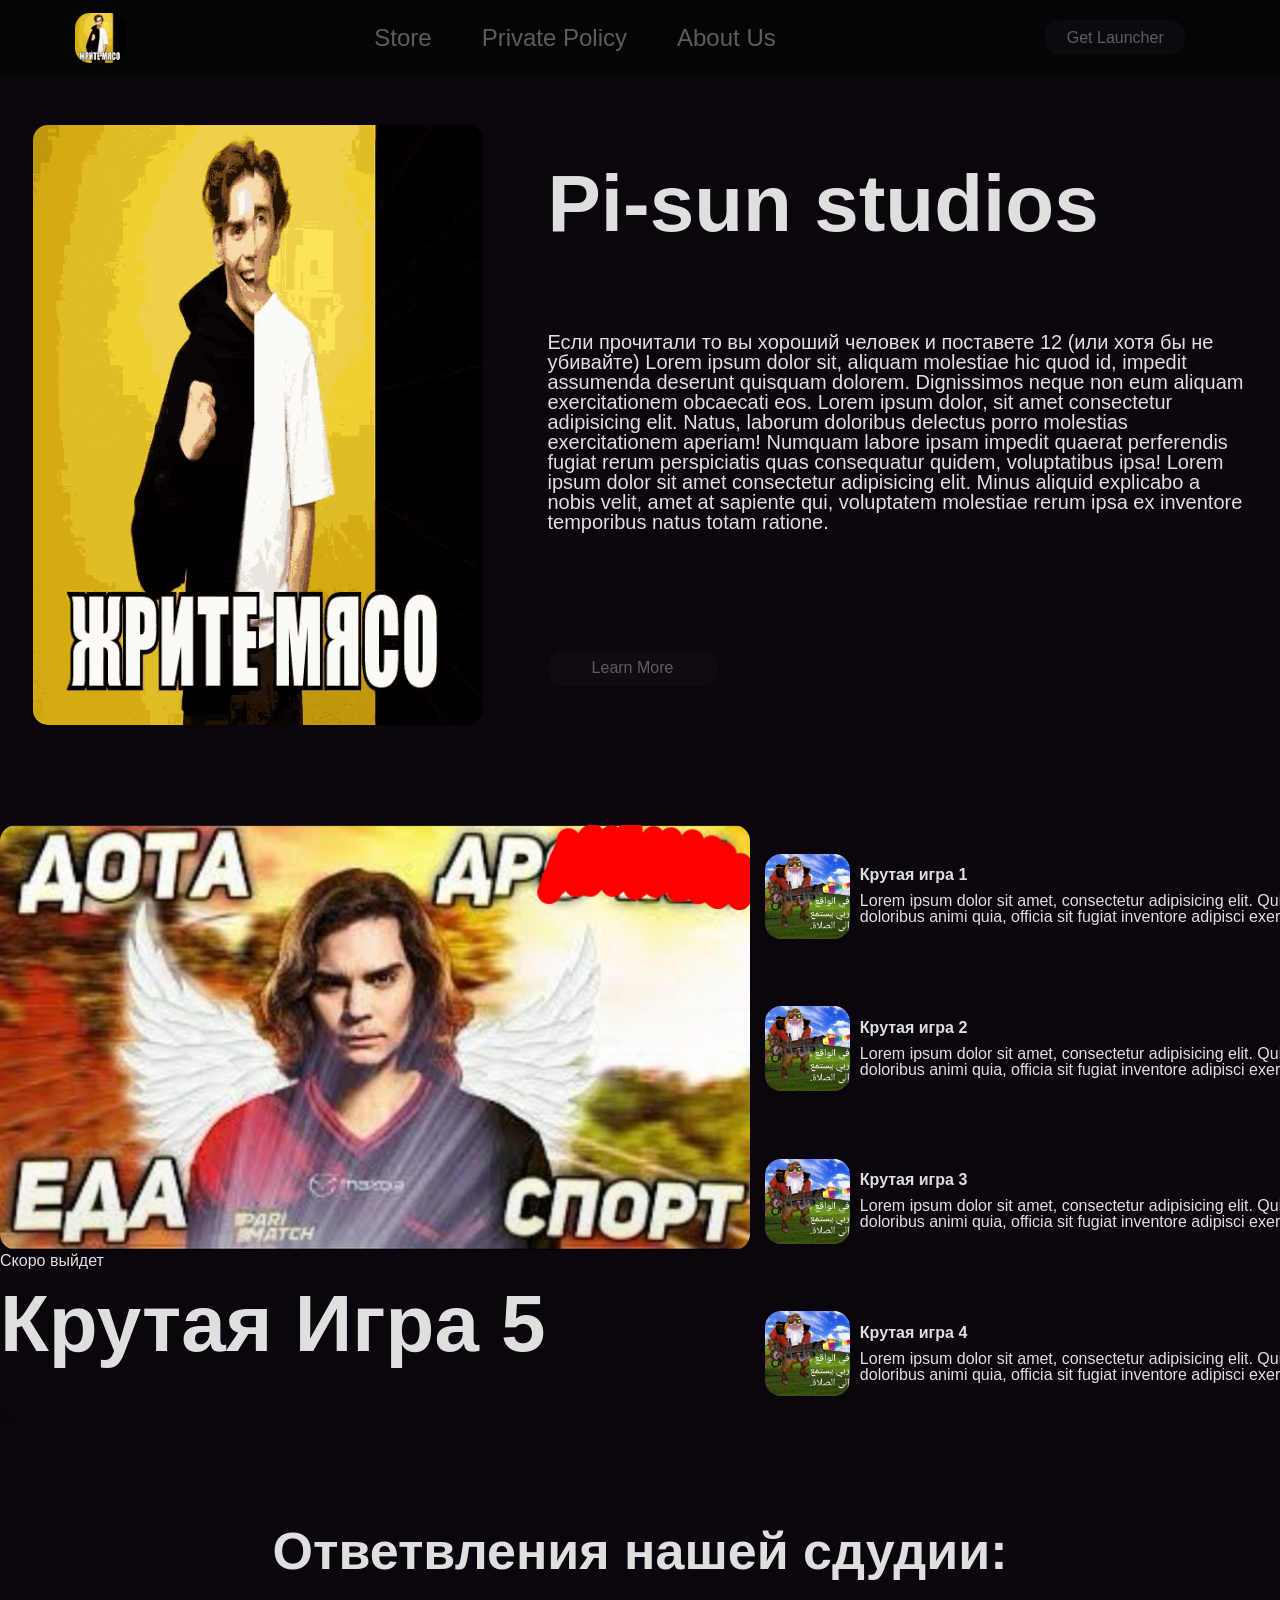
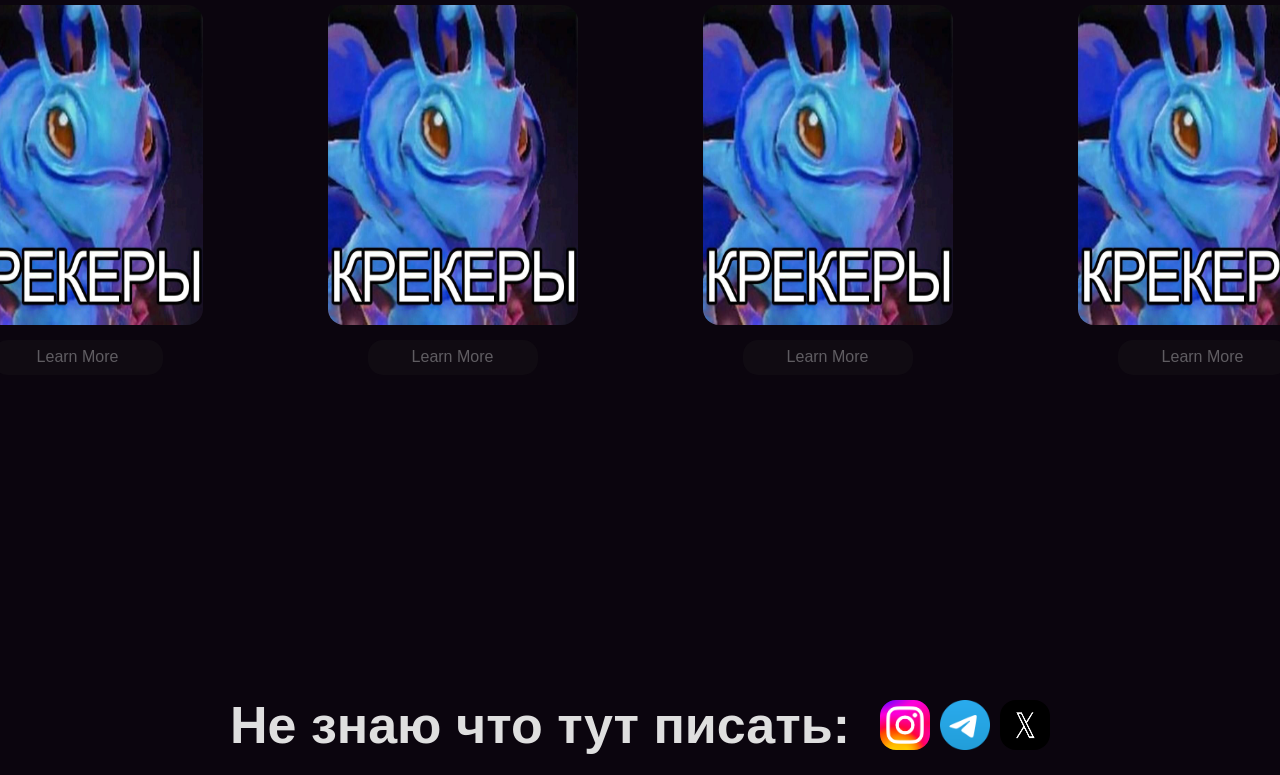
<file: index.html>
<!DOCTYPE html>
<html lang="en">
<head>
    <meta charset="UTF-8">
    <meta name="viewport" content="width=device-width, initial-scale=1.0">
    <title>Игровая Студия Pi Sun</title>
    <link rel="stylesheet" href="css/reset.css">
    <link rel="stylesheet" href="css/style.css">
</head>
<body>
    <nav>
        <div class="logo">
            <img src="images/мясо-meat.gif" alt="">
        </div>
        <div class="pages">
            <a href="pages/store.html">Store</a>
            <a href="pages/polzSogl.html">Private Policy</a>
            <a href="pages/oNas.html">About Us</a>
        </div>
        <div class="navButton">
            <button>Get Launcher</button>
        </div>
    </nav>

    <header>
        <div class="headerImg">
            <img src="images/мясо-meat.gif" alt="">
        </div>
        <div class="headerText">
            <span>Pi-sun studios</span> 
            <p>Если прочитали то вы хороший человек и поставете 12 (или хотя бы не убивайте) Lorem ipsum dolor sit, aliquam molestiae hic quod id, impedit assumenda deserunt quisquam dolorem. Dignissimos neque non eum aliquam exercitationem obcaecati eos. Lorem ipsum dolor, sit amet consectetur adipisicing elit. Natus, laborum doloribus delectus porro molestias exercitationem aperiam! Numquam labore ipsam impedit quaerat perferendis fugiat rerum perspiciatis quas consequatur quidem, voluptatibus ipsa! Lorem ipsum dolor sit amet consectetur adipisicing elit. Minus aliquid explicabo a nobis velit, amet at sapiente qui, voluptatem molestiae rerum ipsa ex inventore temporibus natus totam ratione.</p>            
            <button class="headerButton">Learn More</button>
        </div>
    </header>

    <main>
        <section class="section1">
            <div class="sDivOsn">
                <div class="sDiv1">
                    <div class="sDivImg">
                        <img src="images/Screenshot_2.png" alt="">
                    </div>
                    <div class="sDivText">
                        <h4>Скоро выйдет</h4>
                        <span>Крутая Игра 5</span>
                    </div>
                </div>
                <div class="sDiv2">
                    <div class="sDiv2Game">
                        <div class="sDivGameImg">
                            <img src="images/b85c67f56f971c1faf873c1f310c95c7.jpg" alt="">
                        </div>
                        <div class="sDivGameText">
                            <h2>Крутая игра 1</h2>
                            <p>Lorem ipsum dolor sit amet, consectetur adipisicing elit. Qui, cumque? Reprehenderit doloribus animi quia, officia sit fugiat inventore adipisci exercitationem!</p>
                        </div>
                    </div>    
                    <div class="sDiv2Game">      
                        <div class="sDivGameImg">
                            <img src="images/b85c67f56f971c1faf873c1f310c95c7.jpg" alt="">
                        </div>
                     <div class="sDivGameText">
                            <h2>Крутая игра 2</h2>
                            <p>Lorem ipsum dolor sit amet, consectetur adipisicing elit. Qui, cumque? Reprehenderit doloribus animi quia, officia sit fugiat inventore adipisci exercitationem!</p>
                        </div>
                    </div>    
                    <div class="sDiv2Game">    
                        <div class="sDivGameImg">
                            <img src="images/b85c67f56f971c1faf873c1f310c95c7.jpg" alt="">
                        </div>
                        <div class="sDivGameText">
                           <h2>Крутая игра 3</h2>
                            <p>Lorem ipsum dolor sit amet, consectetur adipisicing elit. Qui, cumque? Reprehenderit doloribus animi quia, officia sit fugiat inventore adipisci exercitationem!</p>
                        </div>
                    </div>    
                    <div class="sDiv2Game">    
                        <div class="sDivGameImg">
                            <img src="images/b85c67f56f971c1faf873c1f310c95c7.jpg" alt="">
                        </div>
                        <div class="sDivGameText">
                            <h2>Крутая игра 4</h2>
                            <p>Lorem ipsum dolor sit amet, consectetur adipisicing elit. Qui, cumque? Reprehenderit doloribus animi quia, officia sit fugiat inventore adipisci exercitationem!</p>
                        </div>
                    </div>    
                </div>
            </div>
        </section>
        <section class="gamesPlus">
            <div class="textPlus">
               <h1>Ответвления нашей сдудии:</h1>
            </div>
            <div class="gamesPlusImg">
                <div class="divGamesPlus">
                    <img src="images/b51629f6d12b5553c0214a271adebc8b.jpg" alt="">
                    <button class="buttonGamesPlus">Learn More</button>
                </div>
                <div class="divGamesPlus">
                    <img src="images/b51629f6d12b5553c0214a271adebc8b.jpg" alt="">
                    <button class="buttonGamesPlus">Learn More</button>
                </div>
                <div class="divGamesPlus">
                    <img src="images/b51629f6d12b5553c0214a271adebc8b.jpg" alt="">
                    <button class="buttonGamesPlus">Learn More</button>
                </div>
                <div class="divGamesPlus">
                    <img src="images/b51629f6d12b5553c0214a271adebc8b.jpg" alt="">
                    <button class="buttonGamesPlus">Learn More</button>
                </div>
            </div>
        </section>
    </main>
    <footer>
        <p>Не знаю что тут писать:</p>
        <div class="footerDiv">
            <div class="footerDivImg">
                <img src="images/Instagram_logo_2022.svg.png" alt="">
            </div>
            <div class="footerDivImg">
                <img src="images/Telegram_2019_Logo.svg.webp" alt="">
            </div>
            <div class="footerDivImg">
                <img src="images/images.png" alt="">
            </div>
        </div>
    </footer>
</body>
</html>
</file>
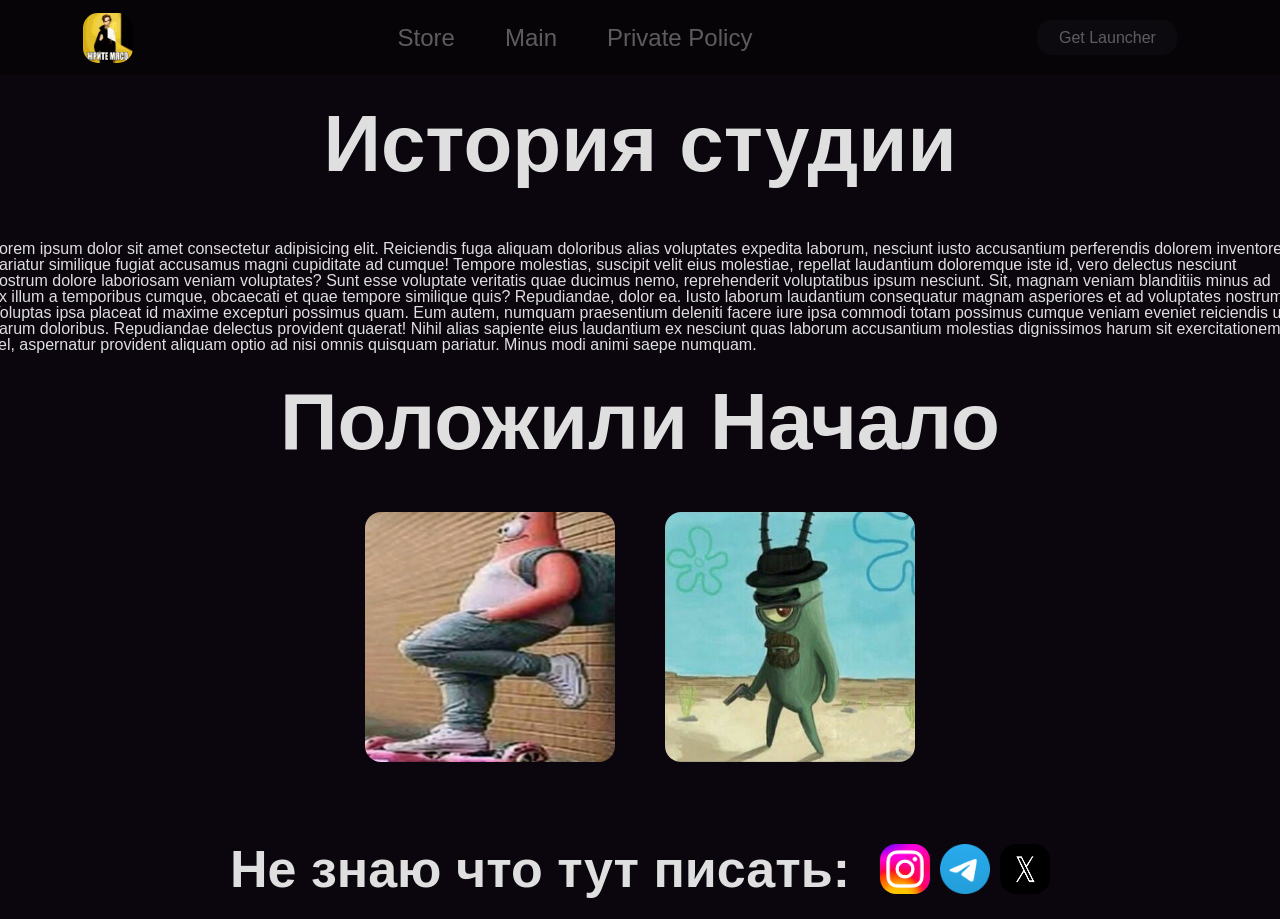
<file: pages/oNas.html>
<!DOCTYPE html>
<html lang="en">
<head>
    <meta charset="UTF-8">
    <meta name="viewport" content="width=device-width, initial-scale=1.0">
    <title>Игровая Студия Pi Sun</title>
    <link rel="stylesheet" href="../css/reset.css">
    <link rel="stylesheet" href="../css/style.css">
</head>
<body>
    <nav>
        <div class="logo">
            <img src="../images/мясо-meat.gif" alt="">
        </div>
        <div class="pages">
            <a href="../pages/store.html">Store</a>
            <a href="../index.html">Main</a>
            <a href="../pages/polzSogl.html">Private Policy</a>
        </div>
        <div class="navButton">
            <button>Get Launcher</button>
        </div>
    </nav>
    <main>
        <section class="onSec">
            <div class="onSecDiv">
                <span>История студии</span>
                <p>Lorem ipsum dolor sit amet consectetur adipisicing elit. Reiciendis fuga aliquam doloribus alias voluptates expedita laborum, nesciunt iusto accusantium perferendis dolorem inventore pariatur similique fugiat accusamus magni cupiditate ad cumque!
                Tempore molestias, suscipit velit eius molestiae, repellat laudantium doloremque iste id, vero delectus nesciunt nostrum dolore laboriosam veniam voluptates? Sunt esse voluptate veritatis quae ducimus nemo, reprehenderit voluptatibus ipsum nesciunt.
                Sit, magnam veniam blanditiis minus ad ex illum a temporibus cumque, obcaecati et quae tempore similique quis? Repudiandae, dolor ea. Iusto laborum laudantium consequatur magnam asperiores et ad voluptates nostrum.
                Voluptas ipsa placeat id maxime excepturi possimus quam. Eum autem, numquam praesentium deleniti facere iure ipsa commodi totam possimus cumque veniam eveniet reiciendis ut harum doloribus. Repudiandae delectus provident quaerat!
                Nihil alias sapiente eius laudantium ex nesciunt quas laborum accusantium molestias dignissimos harum sit exercitationem vel, aspernatur provident aliquam optio ad nisi omnis quisquam pariatur. Minus modi animi saepe numquam.</p>
            </div>
                <span>Положили Начало</span>
                <div class="pN">
                    <div class="pNimg">
                        <img src="../images/8155c61e08cd3ea33a3ea996c8f8c7da.jpg" alt="">
                    </div>
                    <div class="pNimg">
                        <img src="../images/d692d0a875ebc3e6b2fbac8a1abb5704.jpg" alt="">
                    </div>
                </div>    
        </section>
    </main>
    <footer>
        <p>Не знаю что тут писать:</p>
        <div class="footerDiv">
            <div class="footerDivImg">
                <img src="../images/Instagram_logo_2022.svg.png" alt="">
            </div>
            <div class="footerDivImg">
                <img src="../images/Telegram_2019_Logo.svg.webp" alt="">
            </div>
            <div class="footerDivImg">
                <img src="../images/images.png" alt="">
            </div>
        </div>
    </footer>
</body>
</html>
</file>
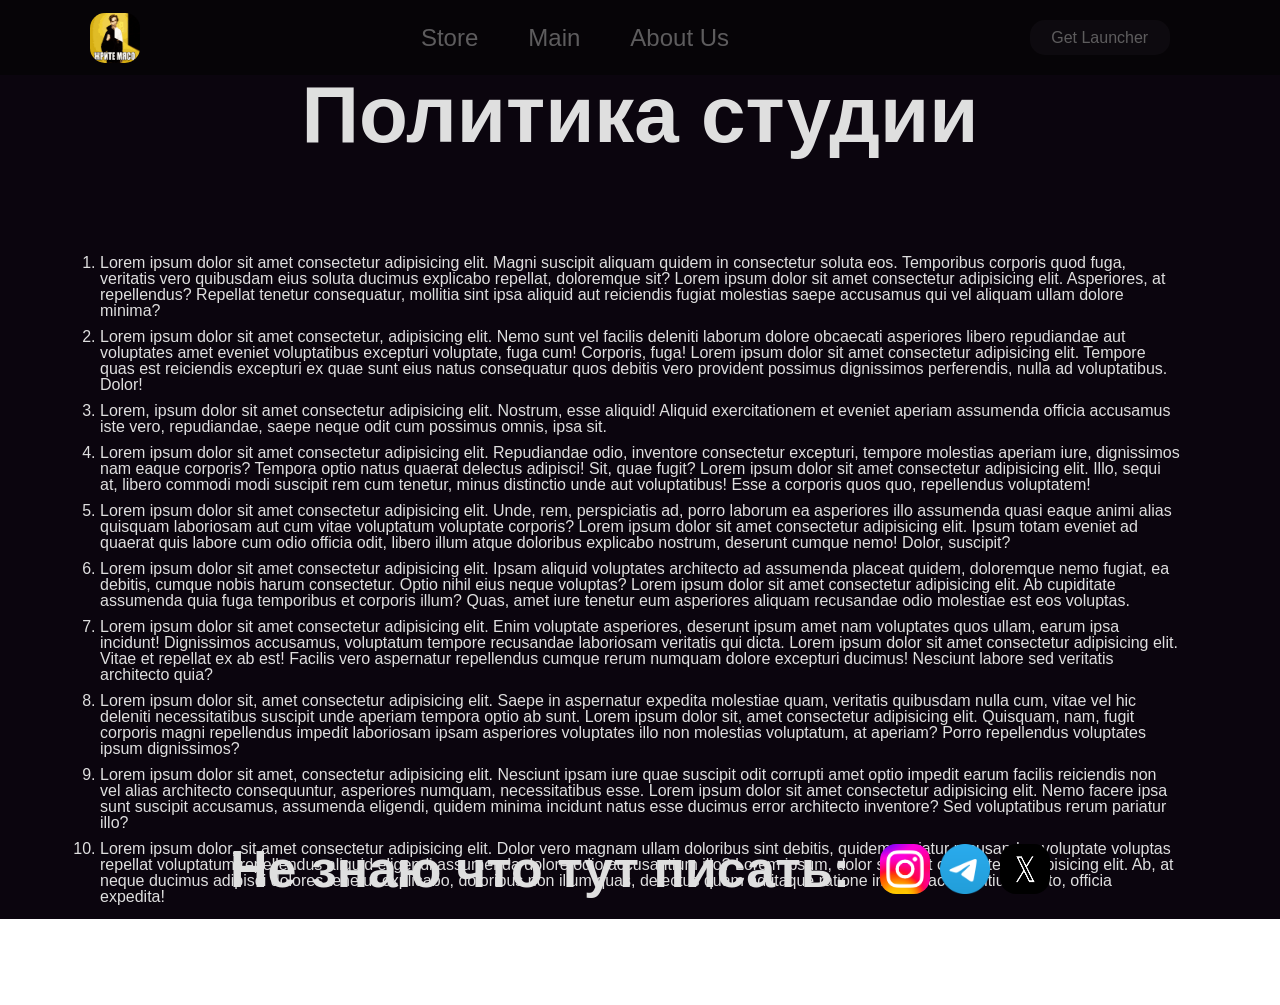
<file: pages/polzSogl.html>
<!DOCTYPE html>
<html lang="en">
<head>
    <meta charset="UTF-8">
    <meta name="viewport" content="width=device-width, initial-scale=1.0">
    <title>Игровая Студия Pi Sun</title>
    <link rel="stylesheet" href="../css/reset.css">
    <link rel="stylesheet" href="../css/style.css">
</head>
<body>
    <nav>
        <div class="logo">
            <img src="../images/мясо-meat.gif" alt="">
        </div>
        <div class="pages">
            <a href="../pages/store.html">Store</a>
            <a href="../index.html">Main</a>
            <a href="../pages/oNas.html">About Us</a>
        </div>
        <div class="navButton">
            <button>Get Launcher</button>
        </div>
    </nav>
    <main>
        <section class="ppSec">
            <span>Политика студии</span>
            <ol>
                <li>Lorem ipsum dolor sit amet consectetur adipisicing elit. Magni suscipit aliquam quidem in consectetur soluta eos. Temporibus corporis quod fuga, veritatis vero quibusdam eius soluta ducimus explicabo repellat, doloremque sit? Lorem ipsum dolor sit amet consectetur adipisicing elit. Asperiores, at repellendus? Repellat tenetur consequatur, mollitia sint ipsa aliquid aut reiciendis fugiat molestias saepe accusamus qui vel aliquam ullam dolore minima?</li>
                <li>Lorem ipsum dolor sit amet consectetur, adipisicing elit. Nemo sunt vel facilis deleniti laborum dolore obcaecati asperiores libero repudiandae aut voluptates amet eveniet voluptatibus excepturi voluptate, fuga cum! Corporis, fuga! Lorem ipsum dolor sit amet consectetur adipisicing elit. Tempore quas est reiciendis excepturi ex quae sunt eius natus consequatur quos debitis vero provident possimus dignissimos perferendis, nulla ad voluptatibus. Dolor!</li>
                <li>Lorem, ipsum dolor sit amet consectetur adipisicing elit. Nostrum, esse aliquid! Aliquid exercitationem et eveniet aperiam assumenda officia accusamus iste vero, repudiandae, saepe neque odit cum possimus omnis, ipsa sit.</li>
                <li>Lorem ipsum dolor sit amet consectetur adipisicing elit. Repudiandae odio, inventore consectetur excepturi, tempore molestias aperiam iure, dignissimos nam eaque corporis? Tempora optio natus quaerat delectus adipisci! Sit, quae fugit? Lorem ipsum dolor sit amet consectetur adipisicing elit. Illo, sequi at, libero commodi modi suscipit rem cum tenetur, minus distinctio unde aut voluptatibus! Esse a corporis quos quo, repellendus voluptatem!</li>
                <li>Lorem ipsum dolor sit amet consectetur adipisicing elit. Unde, rem, perspiciatis ad, porro laborum ea asperiores illo assumenda quasi eaque animi alias quisquam laboriosam aut cum vitae voluptatum voluptate corporis? Lorem ipsum dolor sit amet consectetur adipisicing elit. Ipsum totam eveniet ad quaerat quis labore cum odio officia odit, libero illum atque doloribus explicabo nostrum, deserunt cumque nemo! Dolor, suscipit?</li>
                <li>Lorem ipsum dolor sit amet consectetur adipisicing elit. Ipsam aliquid voluptates architecto ad assumenda placeat quidem, doloremque nemo fugiat, ea debitis, cumque nobis harum consectetur. Optio nihil eius neque voluptas? Lorem ipsum dolor sit amet consectetur adipisicing elit. Ab cupiditate assumenda quia fuga temporibus et corporis illum? Quas, amet iure tenetur eum asperiores aliquam recusandae odio molestiae est eos voluptas.</li>
                <li>Lorem ipsum dolor sit amet consectetur adipisicing elit. Enim voluptate asperiores, deserunt ipsum amet nam voluptates quos ullam, earum ipsa incidunt! Dignissimos accusamus, voluptatum tempore recusandae laboriosam veritatis qui dicta. Lorem ipsum dolor sit amet consectetur adipisicing elit. Vitae et repellat ex ab est! Facilis vero aspernatur repellendus cumque rerum numquam dolore excepturi ducimus! Nesciunt labore sed veritatis architecto quia?</li>
                <li>Lorem ipsum dolor sit, amet consectetur adipisicing elit. Saepe in aspernatur expedita molestiae quam, veritatis quibusdam nulla cum, vitae vel hic deleniti necessitatibus suscipit unde aperiam tempora optio ab sunt. Lorem ipsum dolor sit, amet consectetur adipisicing elit. Quisquam, nam, fugit corporis magni repellendus impedit laboriosam ipsam asperiores voluptates illo non molestias voluptatum, at aperiam? Porro repellendus voluptates ipsum dignissimos?</li>
                <li>Lorem ipsum dolor sit amet, consectetur adipisicing elit. Nesciunt ipsam iure quae suscipit odit corrupti amet optio impedit earum facilis reiciendis non vel alias architecto consequuntur, asperiores numquam, necessitatibus esse. Lorem ipsum dolor sit amet consectetur adipisicing elit. Nemo facere ipsa sunt suscipit accusamus, assumenda eligendi, quidem minima incidunt natus esse ducimus error architecto inventore? Sed voluptatibus rerum pariatur illo?</li>
                <li>Lorem ipsum dolor, sit amet consectetur adipisicing elit. Dolor vero magnam ullam doloribus sint debitis, quidem pariatur recusandae voluptate voluptas repellat voluptatum repellendus aliquid eligendi assumenda dolore odio accusantium illo? Lorem ipsum, dolor sit amet consectetur adipisicing elit. Ab, at neque ducimus adipisci dolores tenetur explicabo, doloribus non illum quas, delectus quam ad itaque ratione impedit accusantium. Iusto, officia expedita!</li>
            </ol>
        </section>
    </main>
    <footer>
        <p>Не знаю что тут писать:</p>
        <div class="footerDiv">
            <div class="footerDivImg">
                <img src="../images/Instagram_logo_2022.svg.png" alt="">
            </div>
            <div class="footerDivImg">
                <img src="../images/Telegram_2019_Logo.svg.webp" alt="">
            </div>
            <div class="footerDivImg">
                <img src="../images/images.png" alt="">
            </div>
        </div>
    </footer>
</body>
</html>
</file>
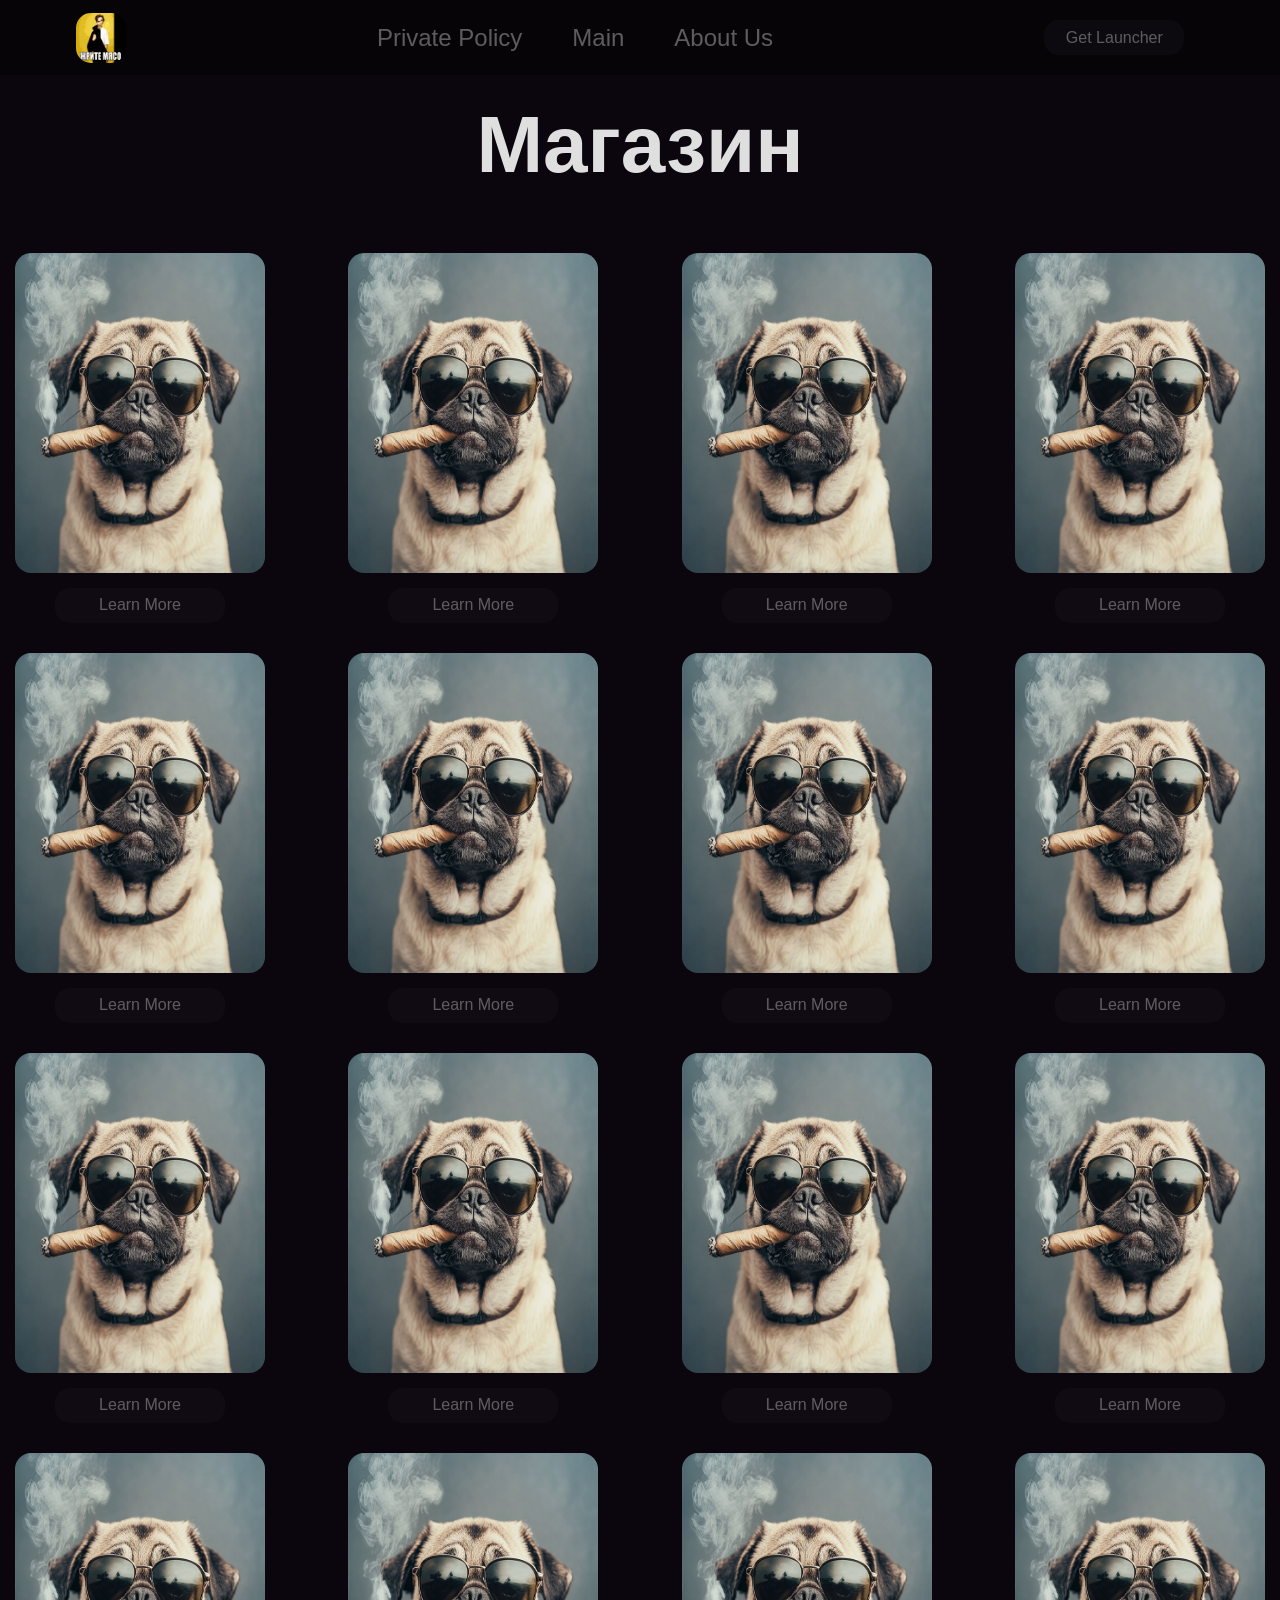
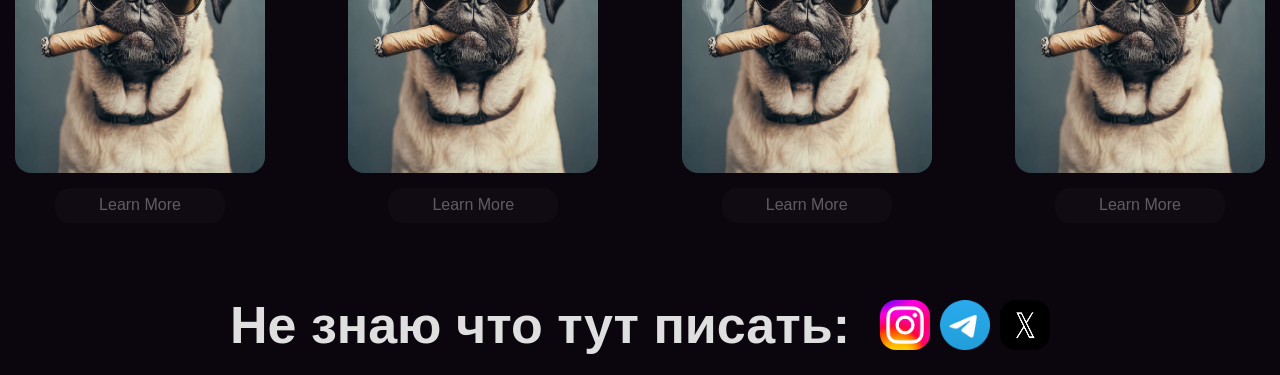
<file: pages/store.html>
<!DOCTYPE html>
<html lang="en">
<head>
    <meta charset="UTF-8">
    <meta name="viewport" content="width=device-width, initial-scale=1.0">
    <title>Игровая Студия Pi Sun</title>
    <link rel="stylesheet" href="../css/reset.css">
    <link rel="stylesheet" href="../css/style.css">
</head>
<body>
    <nav>
        <div class="logo">
            <img src="../images/мясо-meat.gif" alt="">
        </div>
        <div class="pages">
            <a href="../pages/polzSogl.html">Private Policy</a>
            <a href="../index.html">Main</a>
            <a href="../pages/oNas.html">About Us</a>
        </div>
        <div class="navButton">
            <button>Get Launcher</button>
        </div>
    </nav>
    <main>
        <section class="storeSec">
            <span>Мaгазин</span>
            <div class="store">
                <div class="divGamesPlus">
                    <img src="../images/7e218a5e188be2d69fe2a4f487760426.jpg" alt="">
                    <button class="buttonGamesPlus">Learn More</button>
                </div>
                <div class="divGamesPlus">
                    <img src="../images/7e218a5e188be2d69fe2a4f487760426.jpg" alt="">
                    <button class="buttonGamesPlus">Learn More</button>
                </div>
                <div class="divGamesPlus">
                    <img src="../images/7e218a5e188be2d69fe2a4f487760426.jpg" alt="">
                    <button class="buttonGamesPlus">Learn More</button>
                </div>
                <div class="divGamesPlus">
                    <img src="../images/7e218a5e188be2d69fe2a4f487760426.jpg" alt="">
                    <button class="buttonGamesPlus">Learn More</button>
                </div>
                <div class="divGamesPlus">
                    <img src="../images/7e218a5e188be2d69fe2a4f487760426.jpg" alt="">
                    <button class="buttonGamesPlus">Learn More</button>
                </div>
                <div class="divGamesPlus">
                    <img src="../images/7e218a5e188be2d69fe2a4f487760426.jpg" alt="">
                    <button class="buttonGamesPlus">Learn More</button>
                </div>
                <div class="divGamesPlus">
                    <img src="../images/7e218a5e188be2d69fe2a4f487760426.jpg" alt="">
                    <button class="buttonGamesPlus">Learn More</button>
                </div>
                <div class="divGamesPlus">
                    <img src="../images/7e218a5e188be2d69fe2a4f487760426.jpg" alt="">
                    <button class="buttonGamesPlus">Learn More</button>
                </div>
                <div class="divGamesPlus">
                    <img src="../images/7e218a5e188be2d69fe2a4f487760426.jpg" alt="">
                    <button class="buttonGamesPlus">Learn More</button>
                </div>
                <div class="divGamesPlus">
                    <img src="../images/7e218a5e188be2d69fe2a4f487760426.jpg" alt="">
                    <button class="buttonGamesPlus">Learn More</button>
                </div>
                <div class="divGamesPlus">
                    <img src="../images/7e218a5e188be2d69fe2a4f487760426.jpg" alt="">
                    <button class="buttonGamesPlus">Learn More</button>
                </div>
                <div class="divGamesPlus">
                    <img src="../images/7e218a5e188be2d69fe2a4f487760426.jpg" alt="">
                    <button class="buttonGamesPlus">Learn More</button>
                </div>
                <div class="divGamesPlus">
                    <img src="../images/7e218a5e188be2d69fe2a4f487760426.jpg" alt="">
                    <button class="buttonGamesPlus">Learn More</button>
                </div>
                <div class="divGamesPlus">
                    <img src="../images/7e218a5e188be2d69fe2a4f487760426.jpg" alt="">
                    <button class="buttonGamesPlus">Learn More</button>
                </div>
                <div class="divGamesPlus">
                    <img src="../images/7e218a5e188be2d69fe2a4f487760426.jpg" alt="">
                    <button class="buttonGamesPlus">Learn More</button>
                </div>
                <div class="divGamesPlus">
                    <img src="../images/7e218a5e188be2d69fe2a4f487760426.jpg" alt="">
                    <button class="buttonGamesPlus">Learn More</button>
                </div>
            </div>
        </section>
    </main>
    <footer>
        <p>Не знаю что тут писать:</p>
        <div class="footerDiv">
            <div class="footerDivImg">
                <img src="../images/Instagram_logo_2022.svg.png" alt="">
            </div>
            <div class="footerDivImg">
                <img src="../images/Telegram_2019_Logo.svg.webp" alt="">
            </div>
            <div class="footerDivImg">
                <img src="../images/images.png" alt="">
            </div>
        </div>
    </footer>
</body>
</html>
</file>
<file: css/style.css>
body {
    font-family: 'Segoe UI', Roboto, sans-serif;
}

a {
    text-decoration: none;
    color: rgb(223, 223, 223);
    font-size: 24px;
    transition: 0.3s ease;
    opacity: 0.4;
}

a:hover {
    opacity: 1;
}

nav {
    position: sticky;
    background-color: rgb(6, 4, 7);
    display: flex;
    align-items: center;
    justify-content: space-around;
    gap: 100px;
    width: 100%;
    top: 0;
}

.navButton {
    margin: 20px;
    display: flex;
    gap: 20px;
}
.navButton button{
    font-size: 16px;
    color: rgb(223, 223, 223);
    height: 35px;
    width: 140px;
    background-color: rgb(25, 21, 27);
    border: 0;
    cursor: pointer;
    transition: 0.3s ease;
    border-radius: 15px;
    opacity: 0.4;
}

.navButton button:hover {
    transform: scale(1.2);
    opacity: 1;
}

.pages {
    display: flex;
    justify-content: space-around;
    gap: 50px;
}

.logo {
    width: 50px;
    height: 50px;
    border-radius: 15px;
}

.logo img {
    width: 100%;
    height: 100%;
    border-radius: 15px;
}


header {
    height: 700px;
    background-color: rgb(11, 5, 14);
    display: flex;
    align-items: center;
    justify-content: space-around;
}

.headerImg {
    height: 600px;
    border-radius: 15px;
}
.headerImg img {
    height: 600px;
    border-radius: 15px;
}

.headerText {
    height: 600px;
    width: 700px;
    color: rgb(223, 223, 223);
    font-size: 20px;
    display: flex;
    gap: 10px;
    flex-direction: column;
    justify-content: space-around;
}

span {
    font-weight: bold;
    font-size: 80px;
    color: rgb(223, 223, 223);
}

.headerButton{
    font-size: 16px;
    color: rgb(223, 223, 223);
    height: 35px;
    width: 170px;
    background-color: rgb(25, 21, 27);
    border: 0;
    cursor: pointer;
    transition: 0.3s ease;
    border-radius: 15px;
    opacity: 0.4;
    margin-top: 30px;
}

.headerButton:hover {
    transform: scale(1.2);
    opacity: 1;
}

section {
    height: 700px;
    background-color: rgb(11, 5, 14);
    display: flex;
    align-items: center;
    justify-content: space-around;
}

.sDivOsn {
    width: 1500px;
    height: 600px;
    background-color: rgb(11, 5, 14);
    border-radius: 16px;
    display: flex;
    justify-content: space-between;
}

.sDiv1 {
    border-radius: 16px;
    width: 750px;
    height: 600px;
    cursor: pointer;
}

.sDiv2 {
    border-radius: 16px;
    width: 750px;
    height: 600px;
    display: flex;
    justify-content: space-around;
    gap: 10px;
    flex-direction: column;
}

.sDivText {
    display: flex;
    justify-content: space-around;
    gap: 15px;
    flex-direction: column;
    color: rgb(223, 223, 223);
}

.sDivImg img {
    width: 100%;
    height: 100%;
    border-radius: 16px;
}

.sDivGameImg {
    border-radius: 16px;
    width: 150px;
    height: 85px;
}

.sDivGameImg img {
    border-radius: 16px;
    width: 100%;
    height: 100%;
}

.sDiv2Game {
    color: rgb(223, 223, 223);
    display: flex;
    justify-content: space-around;
    align-items: center;
    padding: 15px;
    gap: 10px;
    cursor: pointer;
}

.sDivGameText h2 {
    font-size: 16px;
    font-weight: bold;
}  

.sDivGameText {
    display: flex;
    flex-direction: column;
    justify-content: center;
    gap: 10px;
}  

.buttonGamesPlus {
    font-size: 16px;
    color: rgb(223, 223, 223);
    height: 35px;
    width: 170px;
    background-color: rgb(25, 21, 27);
    border: 0;
    cursor: pointer;
    transition: 0.3s ease;
    border-radius: 15px;
    opacity: 0.4;
    margin-bottom: 15px;    
}

.buttonGamesPlus:hover {
    transform: scale(1.2);
    opacity: 1;
}

.gamesPlus {
    padding: 50px;
    color: rgb(223, 223, 223);
    height: 700px;
    display: flex;
    flex-direction: column;
    gap: 20px;
}

.gamesPlusImg {
    width: 1500px;
    height: 700px;
    display: flex;
    justify-content: space-around;
    flex-direction: row;
}

.divGamesPlus {
    border-radius: 16px;
    width: 300px;
    height: 400px;
    display: flex;
    align-items: center;
    justify-content: center;
    flex-direction: column;
    gap: 15px;
}

.textPlus {
    font-size: 52px;
    font-weight: bold;
}

.divGamesPlus img {
    border-radius: 16px;
    width: 250px;
    height: 320px;
}

footer {
    height: 100px;
    background-color: rgb(11, 5, 14);
    display: flex;
    justify-content: center;
    align-items: center;
    gap: 30px;
}

footer img {
    width: 100%;
    height: 100%;
    border-radius: 16px;

}

.footerDivImg {
    width: 50px;
    height: 50px;
    border-radius: 16px;
    cursor: pointer;
}

footer p {
    font-size: 52px;
    font-weight: bold;
    color: rgb(223, 223, 223);
}

.footerDiv {
    height: 100px;
    display: flex;
    align-items: center;
    gap: 10px;
}

.ppSec {
    color: rgb(223, 223, 223);
    display: flex;
    align-items: center;
    justify-content: space-around;
    flex-direction: column;
    text-align: left;
    height: 744px;
}

ol {
    list-style-type: decimal;
    display: flex;
    gap: 10px;
    flex-direction: column;
    padding: 100px;
    
}

.onSecDiv {
    color: rgb(223, 223, 223);
    display: flex;
    align-items: center;
    justify-content: space-around;
    flex-direction: column;
    text-align: left;
    height: 322px;
    width: 1300px;
}

.onSecDiv2 {
    color: rgb(223, 223, 223);
    display: flex;
    align-items: center;
    justify-content: space-around;
    flex-direction: column;
    text-align: left;
    height: 322px;
}

.onSec {
    color: rgb(223, 223, 223);
    display: flex;
    align-items: center;
    justify-content: space-around;
    flex-direction: column;
    text-align: left;
    height: 744px;
}

.pNimg {
    width: 250px;
    height: 250px;
    border-radius: 16px;
}

.pNimg img {
    width: 100%;
    height: 100%;
    border-radius: 16px;
}

.pN {
    display: flex;
    gap: 50px;
    margin-top: 50px;
    justify-content: center;
    height: 322px;
    width: 1300px;
}

.store {
    width: 1300px;
    display: flex;
    flex-wrap: wrap;
    justify-content: space-between;
}

.storeSec {
    height: 1800px;
    display: flex;
    flex-direction: column;
}
</file>
